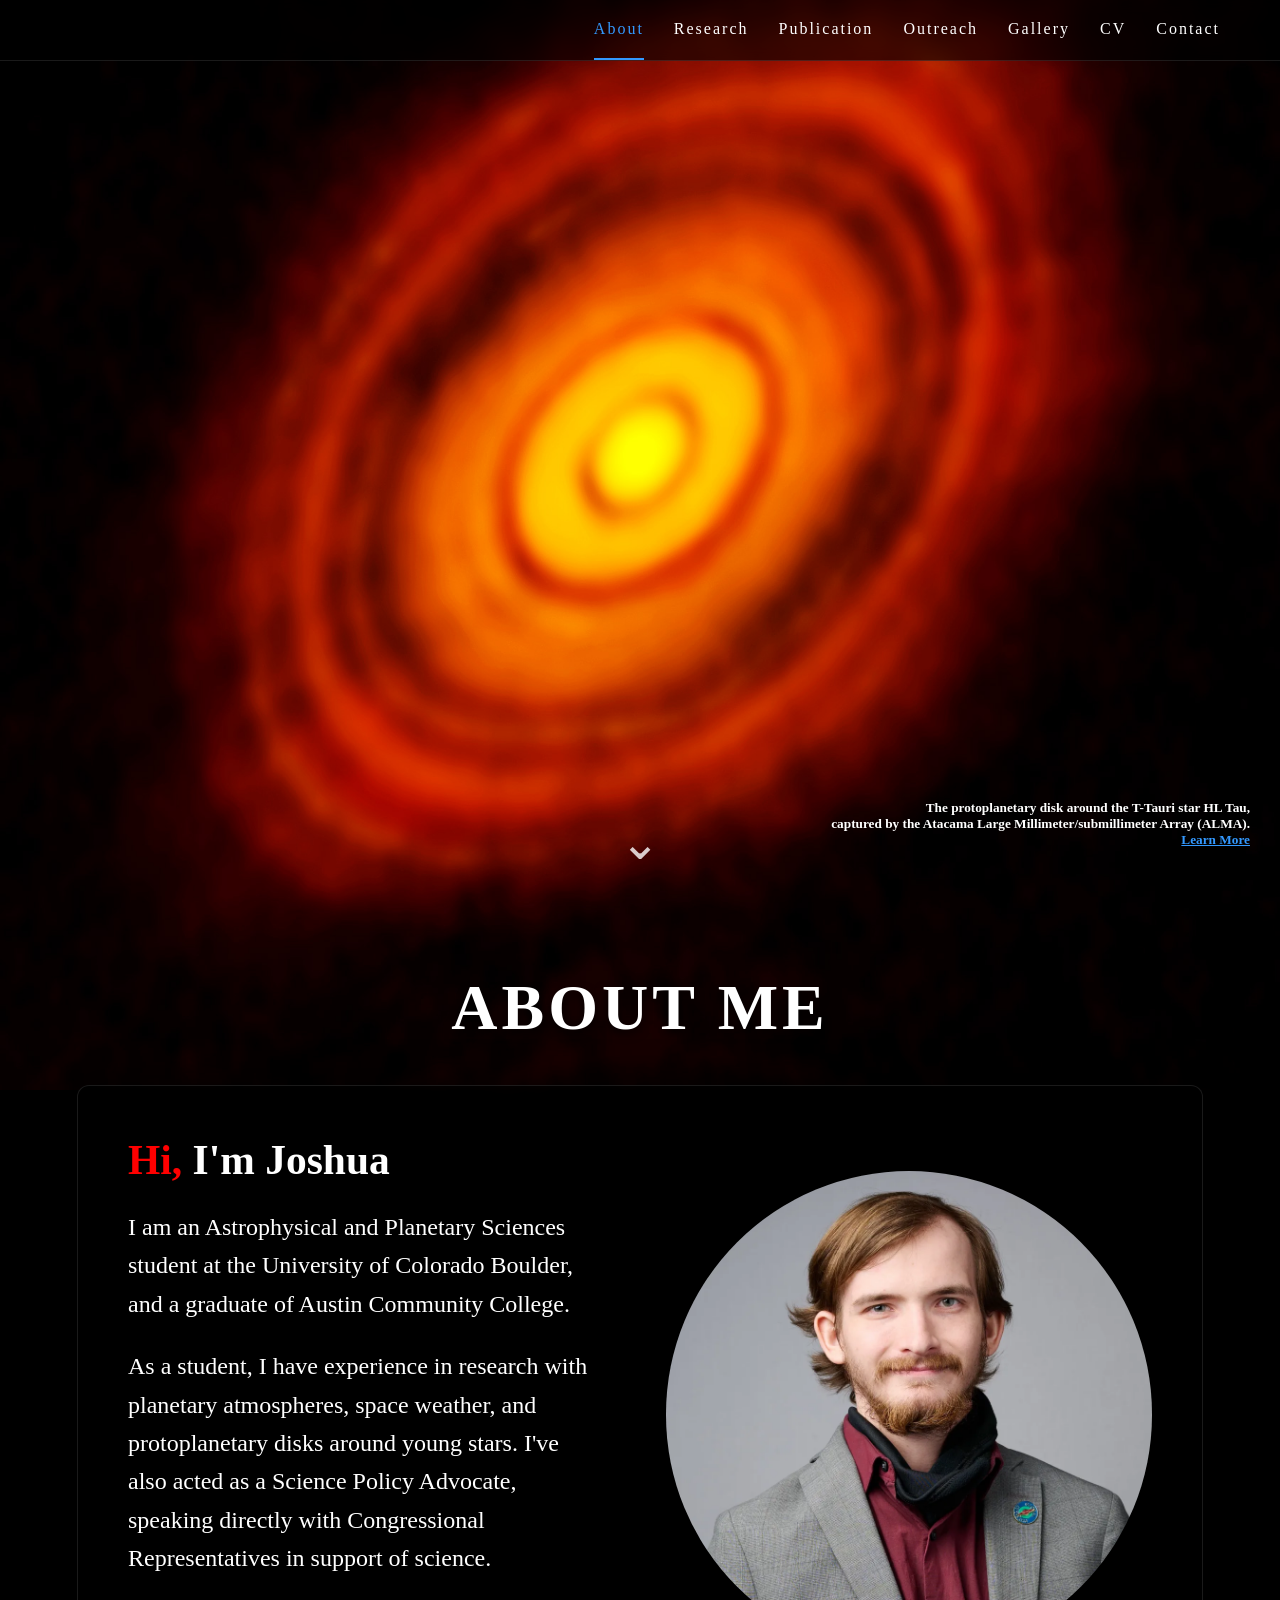
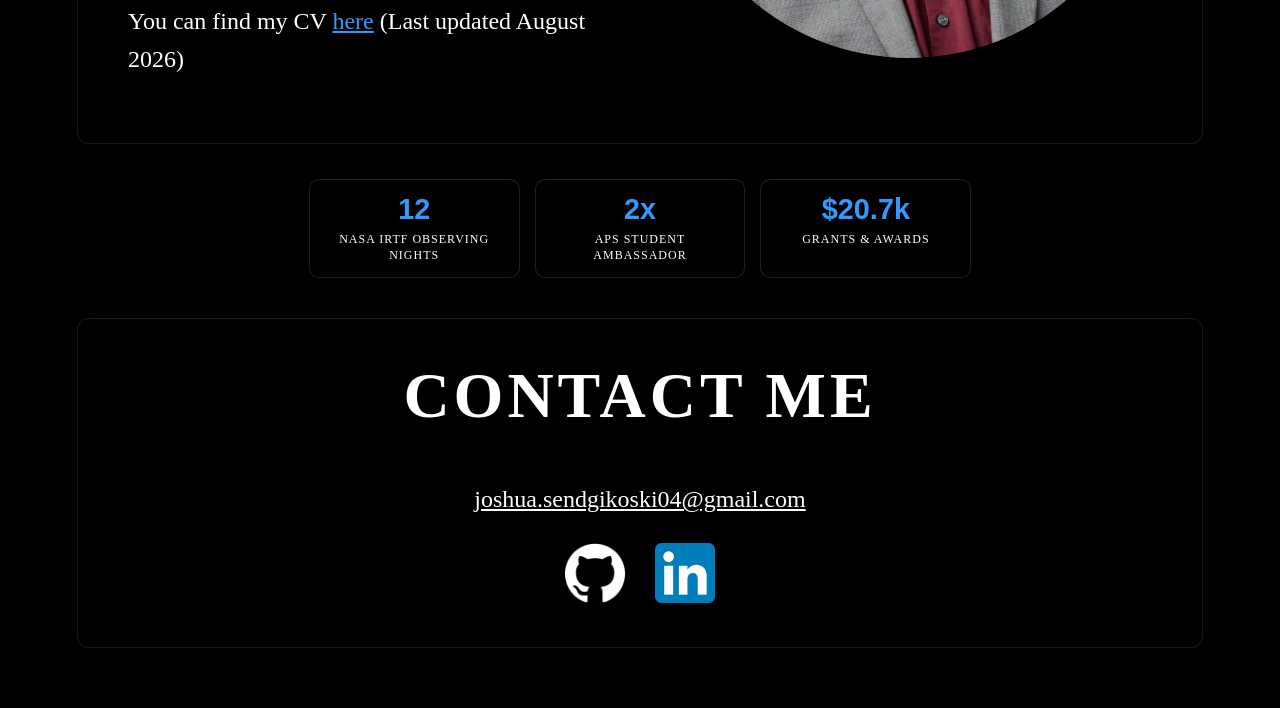
<file: index.html>
<!DOCTYPE html>
<!--
Index.html home page
Stylesheet: ../css/index_style.css
Author: Joshua Sendgikoski
-->

<html lang="en">

<head>
    <meta charset="UTF-8">
    <meta name="viewport" content="width=device-width, initial-scale=1.0">

    <title>Home - Joshua Sendgikoski</title>
    <link href="/main_style.css" rel="stylesheet">
    <link rel="icon" type="image/svg+xml" href="./logo.svg">
</head>

<!--%%%%%%%%%%%%%%%%%%%%%%%%%%%%%%%%%%%%%%%%%%%%%%-->

<body id="home">

    <!--%%%%%%%%%%%%%%%%%%%%%%%%%%%%%%%%%%%%%%%%%%%%%%-->
    <!-- Navigation Bar -->
    <nav class="navbar">
        <ul>
            <li><a href="/index.html" class="active">About</a></li>
            <li><a href="/research.html">Research</a></li>
            <li><a href="/publication.html">Publication</a></li>
            <li><a href="/outreach.html">Outreach</a></li>
            <li><a href="/gallery.html">Gallery</a></li>
            <li><a href="/CV.html">CV</a></li>
            <li><a href="/index.html#contact">Contact</a></li>
        </ul>
    </nav>

    <!--%%%%%%%%%%%%%%%%%%%%%%%%%%%%%%%%%%%%%%%%%%%%%%-->
    <!--
    Chevron "Scroll Hint"
    -->
    <div class="scroll-hint" aria-hidden="true">⌄</div>
    <script>
        const scrollHint = document.querySelector('.scroll-hint');

        window.addEventListener('scroll', () => {
            // Fades out after scrolling down 50px
            if (window.scrollY > 500) {
                scrollHint.classList.add('fade-out');
            } else {
                scrollHint.classList.remove('fade-out');
            }
        });
    </script>

    <!--%%%%%%%%%%%%%%%%%%%%%%%%%%%%%%%%%%%%%%%%%%%%%%-->
    <div id="HL-Tau-Caption">
        <h5>The protoplanetary disk around the T-Tauri star HL Tau,
            <br>captured by the Atacama Large Millimeter/submillimeter Array (ALMA).
            <br><a href="https://www.eso.org/public/images/eso1436a/" target="_blank"> Learn More</a></h5>
    </div>

    <!--%%%%%%%%%%%%%%%%%%%%%%%%%%%%%%%%%%%%%%%%%%%%%%-->
    <header class="hero-section">
        <h1>About Me</h1>
    </header>

    <!--%%%%%%%%%%%%%%%%%%%%%%%%%%%%%%%%%%%%%%%%%%%%%%-->
    <main class="content-section" id="about">
        <div class="text-content">
            <h2><span style="color: red;">Hi,</span> I'm Joshua</h2>
            <p>I am an Astrophysical and Planetary Sciences student at the University of Colorado Boulder, and a graduate of Austin Community College.</p>
            <p>As a student, I have experience in research with planetary atmospheres, space weather, and protoplanetary disks around young stars.
                I've also acted as a Science Policy Advocate, speaking directly with Congressional Representatives in support of science.
            </p>
                <p>
                You can find my CV 
                <a href="../Media/CV/Joshua_Sendgikoski_CV.pdf" target="_blank">here</a> (Last updated August 2026)
            </p>
        </div>

        <div class="picture-box">
            <img src="../Media/joshua_headshot.jpg" alt='A headshot of Joshua Sendgikoski'>
        </div>
    </main>

    <!-- KEY METRICS STAT GRID -->
    <section>
        <div class="hero-stats">
            <div class="stat-card">
                <span class="stat-number">12</span>
                <span class="stat-label">NASA IRTF Observing Nights</span>
            </div>
            <div class="stat-card">
                <span class="stat-number">2x</span>
                <span class="stat-label">APS Student Ambassador</span>
            </div>
            <div class="stat-card">
                <span class="stat-number">$20.7k</span>
                <span class="stat-label">Grants & Awards</span>
            </div>
        </div>
    </section>
    
    <!--%%%%%%%%%%%%%%%%%%%%%%%%%%%%%%%%%%%%%%%%%%%%%%-->
    <!--CONTACT INFORMATION-->
    <section class="contact-section" id="contact">
        <h2>Contact Me</h2>

        <p class="email">
            <a href="mailto:joshua.sendgikoski04@gmail.com">joshua.sendgikoski04@gmail.com</a>
        </p>

        <div class="social-links">
            <a href="https://github.com/JoshSend" target="_blank" rel="noopener">
                <img src="../Media/github_icon.jpg" alt="Joshua's Github profile">
            </a>
            <a href="https://www.linkedin.com/in/joshua-sendgikoski/" target="_blank" rel="noopener">
                <img src="../Media/linkedin_icon.jpg" alt="Joshua's LinkedIn page">
            </a>
        </div>
    </section>

</body>

</html>
</file>
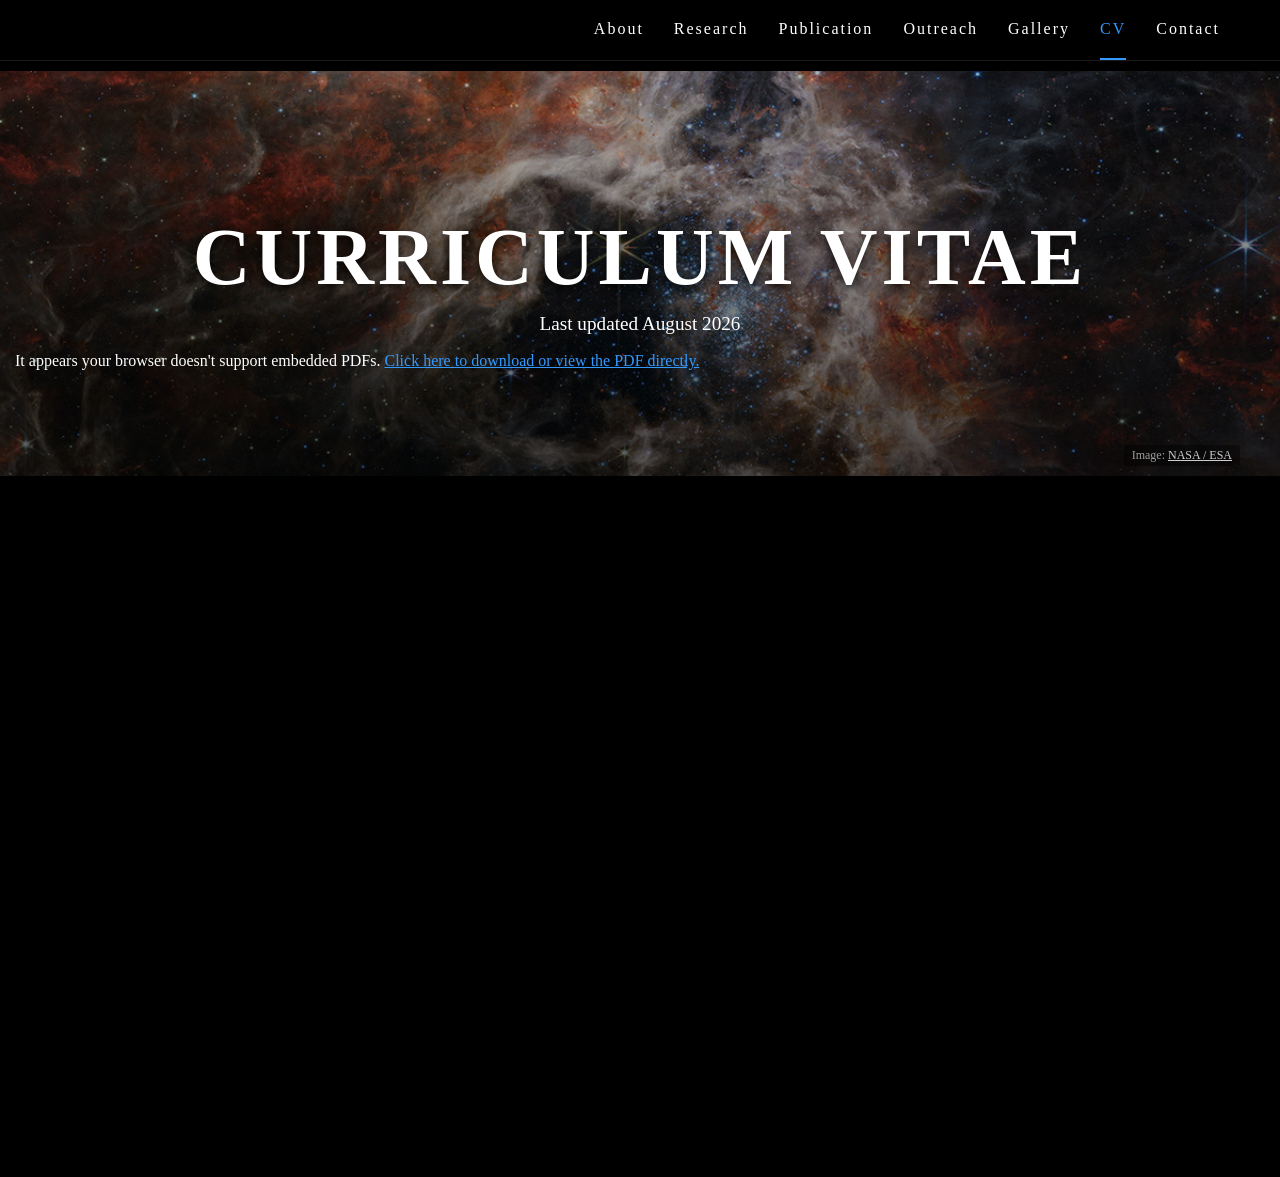
<file: CV.html>
<!DOCTYPE html>
<!--
Curriculum Vitae
Stylesheet: /main_style.css
Author: Joshua Sendgikoski
-->
<html lang="en">

<head>
    <meta charset="UTF-8">
    <meta name="viewport" content="width=device-width, initial-scale=1.0">
    <title>CV - Joshua Sendgikoski</title>

    <link href="main_style.css" rel="stylesheet">
    <link rel="icon" type="image/svg+xml" href="./logo.svg">
</head>

<body>
    <nav class="navbar">
        <ul>
            <li><a href="/index.html">About</a></li>
            <li><a href="/research.html">Research</a></li>
            <li><a href="/publication.html">Publication</a></li>
            <li><a href="/outreach.html">Outreach</a></li>
            <li><a href="/gallery.html">Gallery</a></li>
            <li><a href="/CV.html" class="active">CV</a></li>
            <li><a href="/index.html#contact">Contact</a></li>
        </ul>
    </nav>

    <header class="page-banner">
        <h1>Curriculum Vitae</h1>
        <img src="/Media/nebula.png" alt="The tarantula nebula as captured by the James Webb Space Telescope (JWST)">
        <p class="subtitle">Last updated August 2026</p>
    
    <div class="image-credit">
        Image: <a href="https://science.nasa.gov/missions/webb/a-cosmic-tarantula-caught-by-nasas-webb/" target="_blank" rel="noopener">NASA / ESA</a>
    </div>
    </header>

    <main class="pdf-content">
    <object
        data="Media/CV/Joshua_Sendgikoski_CV.pdf#toolbar=1&navpanes=0&scrollbar=1"
        type="application/pdf"
        class="pdf-viewer">
        <p>It appears your browser doesn't support embedded PDFs. 
           <a href="Media/CV/Joshua_Sendgikoski_CV.pdf">Click here to download or view the PDF directly.</a>
        </p>
    </object>
    </main>

</body>

</html>
</file>
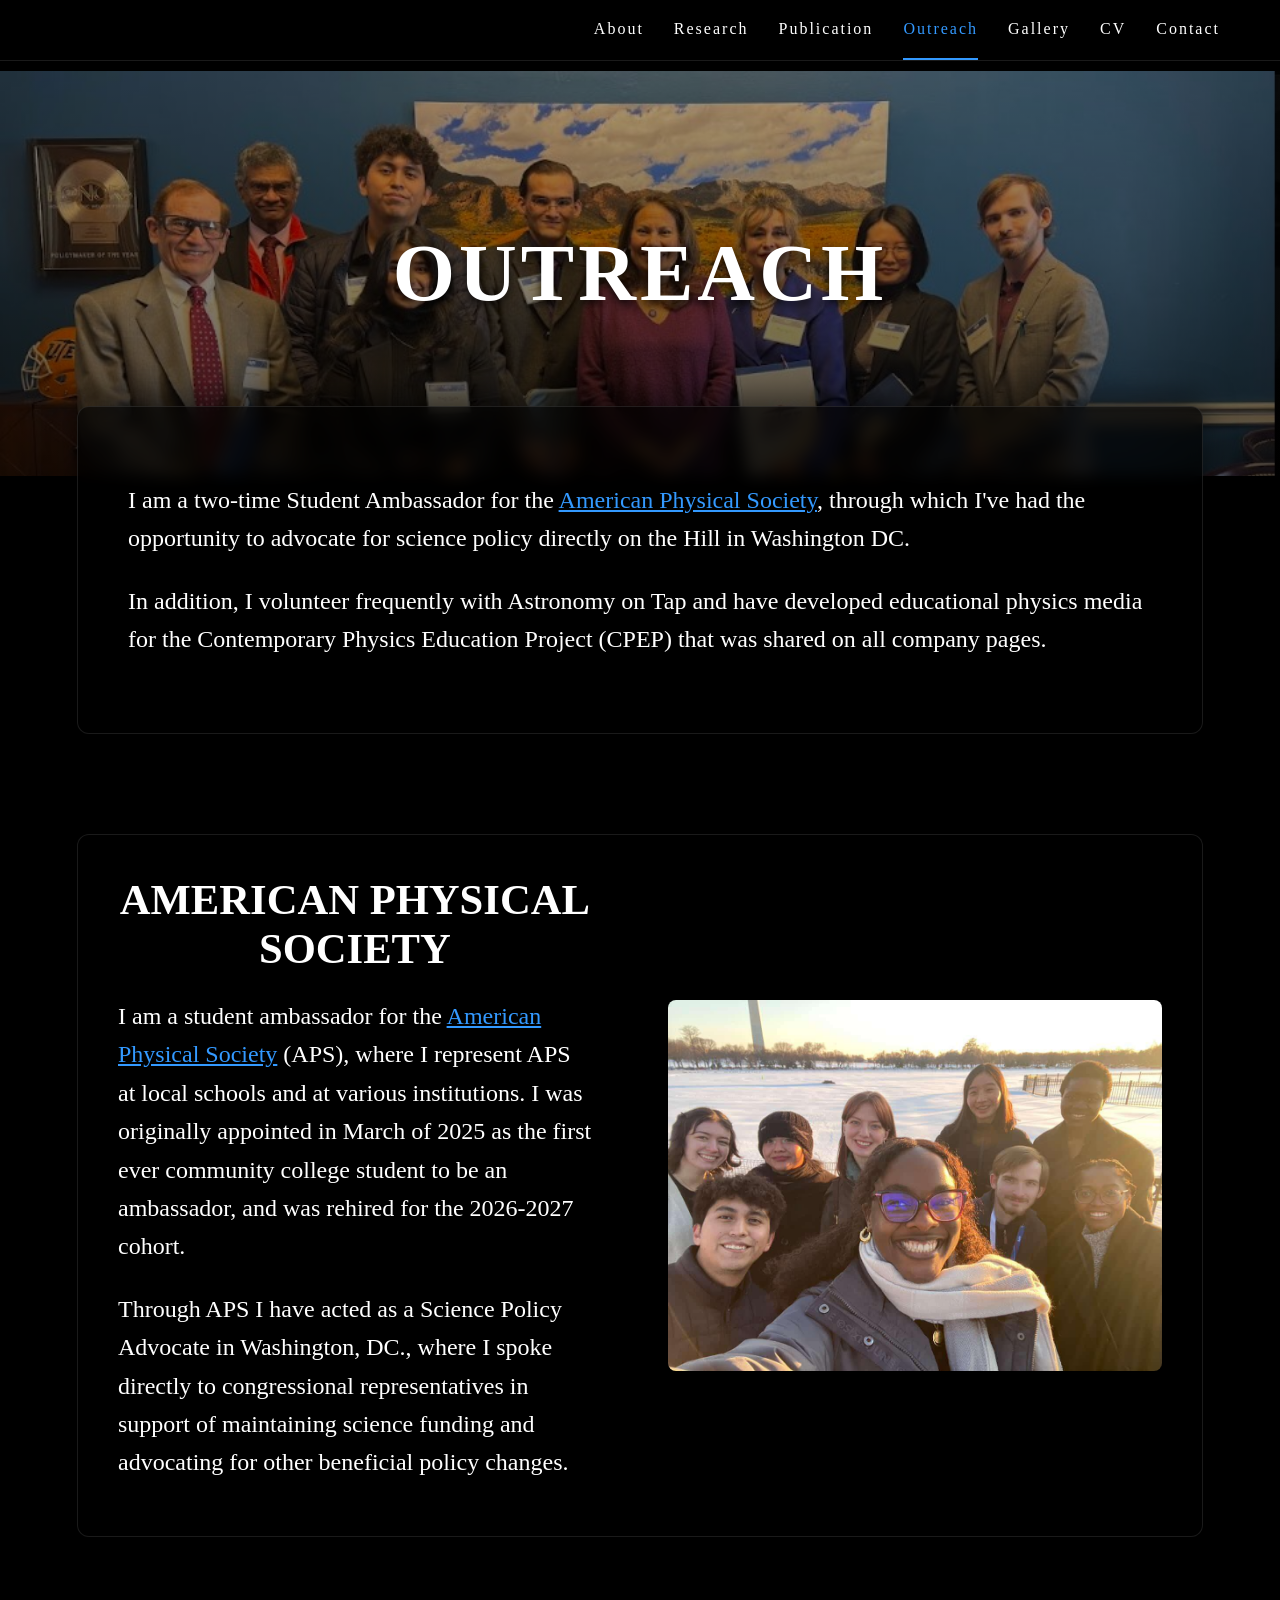
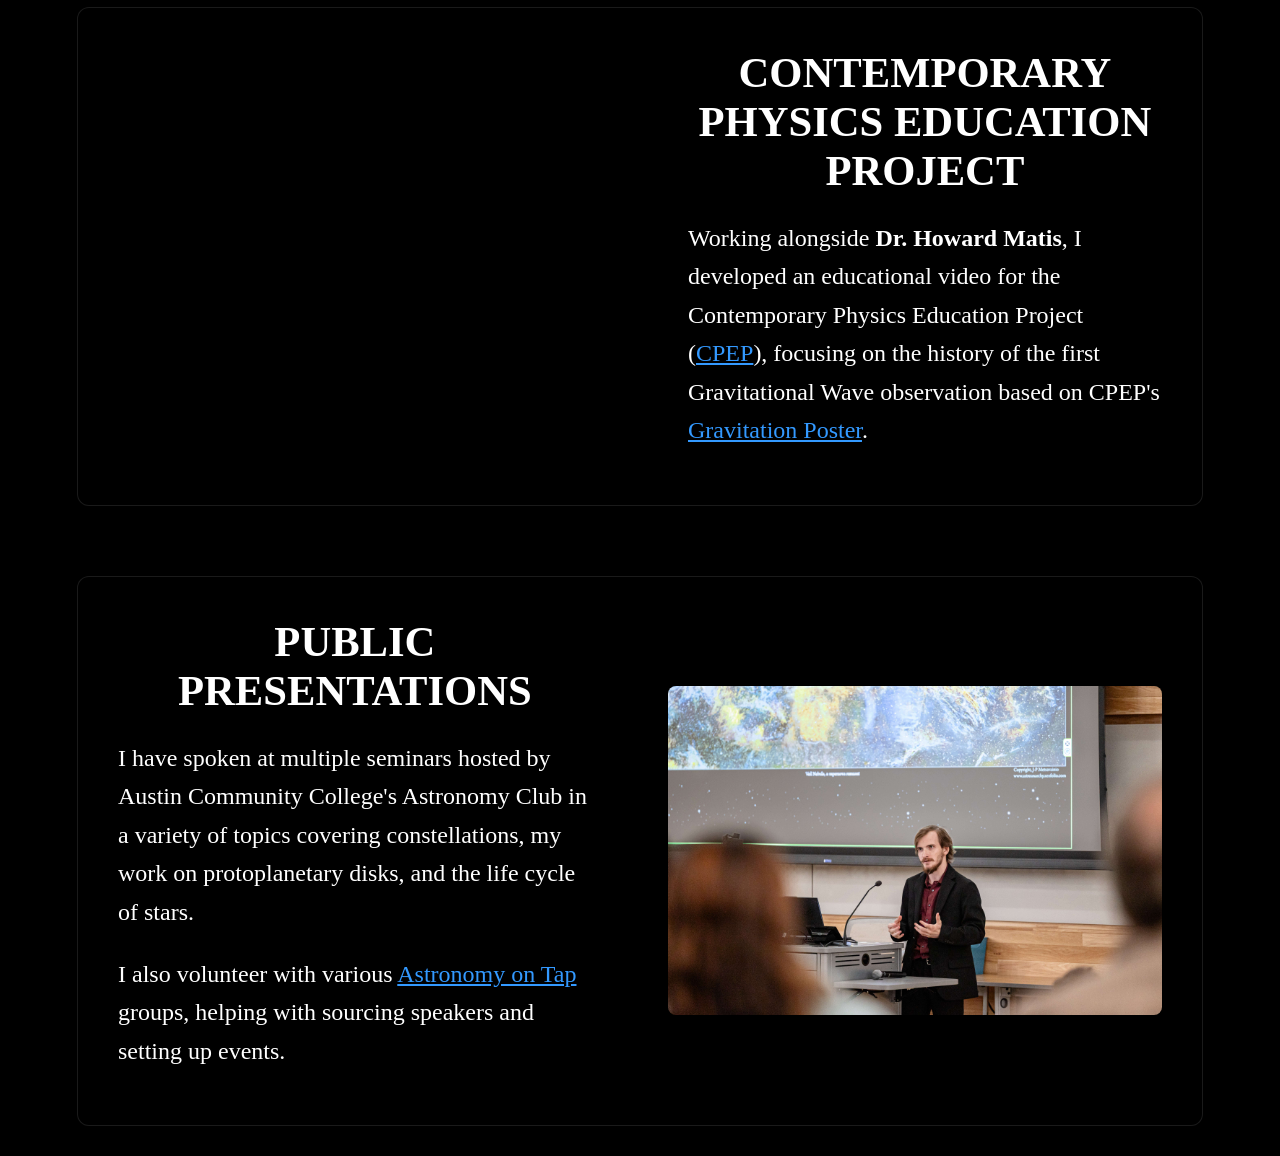
<file: outreach.html>
<!DOCTYPE html>
<!--
Advocacy and Outreach
Stylesheet: /main_style.css
Author: Joshua Sendgikoski
-->
<html lang="en">

<head>
    <meta charset="UTF-8">
    <meta name="viewport" content="width=device-width, initial-scale=1.0">
    <title>Outreach - Joshua Sendgikoski</title>
    
    <link href="main_style.css" rel="stylesheet">
    <link rel="icon" type="image/svg+xml" href="./logo.svg">
</head>

<body>
    <nav class="navbar">
        <ul>
            <li><a href="/index.html">About</a></li>
            <li><a href="/research.html">Research</a></li>
            <li><a href="/publication.html">Publication</a></li>
            <li><a href="/outreach.html" class="active">Outreach</a></li>
            <li><a href="/gallery.html">Gallery</a></li>
            <li><a href="/CV.html">CV</a></li>
            <li><a href="/index.html#contact">Contact</a></li>
        </ul>
    </nav>

    <header class="page-banner">
        <img src="/Media/advocacy1.jpg" alt="Joshua and colleagues speaking with congresswoman Veronica Escobar in Washington, DC.">
        <h1>Outreach</h1>
    </header>

    <main class="page-content">
        <div class="text-content">
            <p>I am a two-time Student Ambassador for the
                <a href="https://www.aps.org" target="_blank" rel="noopener">American Physical Society</a>,
                through which I've had the opportunity to advocate for science policy directly on the Hill
                in Washington DC.
            </p>
            <p>In addition, I volunteer frequently with Astronomy on Tap and have developed
                educational physics media for the Contemporary Physics Education Project (CPEP) that was shared on all company pages.</p>
        </div>
    </main>

    <!--American Physical Society-->
    <section class="advocacy-section" id="advocacy">

        <div class="text-content">
            <h2>American Physical Society</h2>
            <p>I am a student ambassador for the 
                <a href="https://www.aps.org" target="_blank" rel="noopener">American Physical Society</a> (APS),
                where I represent APS at local schools and at various institutions.
                I was originally appointed in March of 2025 as the first ever
                community college student to be an ambassador, 
                and was rehired for the 2026-2027 cohort.
            </p>
            <p>
                Through APS I have acted as a Science Policy Advocate in Washington, DC., where I spoke directly
                to congressional representatives in support of maintaining science funding
                and advocating for other beneficial policy changes.
            </p>
        </div>

        <div class="advocacy-picture">
            <img src="../Media/sendgikoski_ambassador_cohort.jpg" 
            alt="Joshua Sendgikoski and some of the cohort of Student Ambassadors for the American Physical Society.">
        </div>
             
    </section>

    <!--Contemporary Physics Education Project-->
    <section class="advocacy-section" id="advocacy">

        <div class="advocacy-video">
            <iframe width="600" height="400"
            src="https://www.youtube.com/embed/ICEbWQSkSGI"
            title="CPEP Gravitation Chart"
            frameborder="0"
            allow="accelerometer; clipboard-write;
            encrypted-media; gyroscope; picture-in-picture;
            web-share"
            allowfullscreen>
            </iframe>
        </div>

        <div class="text-content">
            <h2>Contemporary Physics Education Project</h2>
            <p>Working alongside <b>Dr. Howard Matis</b>, I developed an
                educational video for the Contemporary Physics Education Project
                (<a href="https://www.cpepphysics.org" target="_blank" rel="noopener">CPEP</a>),
                focusing on the history of the first Gravitational Wave
                observation based on CPEP's
                <a href="https://www.cpepphysics.org/gravitation/" target="_blank" rel="noopener">Gravitation Poster</a>.
            </p>
        </div>
             
    </section>

    <!-- Public Presentations -->
     <section class="advocacy-section" id="advocacy">

        <div class="text-content">
            <h2>Public Presentations</h2>
            <p>
                I have spoken at multiple seminars hosted by Austin Community College's Astronomy Club in a variety of topics covering constellations, 
                my work on protoplanetary disks, and the life cycle of stars.
            </p>
            <p>
                I also volunteer with various
                <a href="https://astronomyontap.org" target="_blank" rel="noopener">Astronomy on Tap</a>
                groups, helping with sourcing speakers and setting up events.
            </p>
        </div>

        <div class="advocacy-picture">
            <img src="../Media/joshua_disk_presentation.jpg" 
            alt="Joshua Sendgikoski and some of the cohort of Student Ambassadors for the American Physical Society.">
        </div>

     </section>

</body>
</html>
</file>
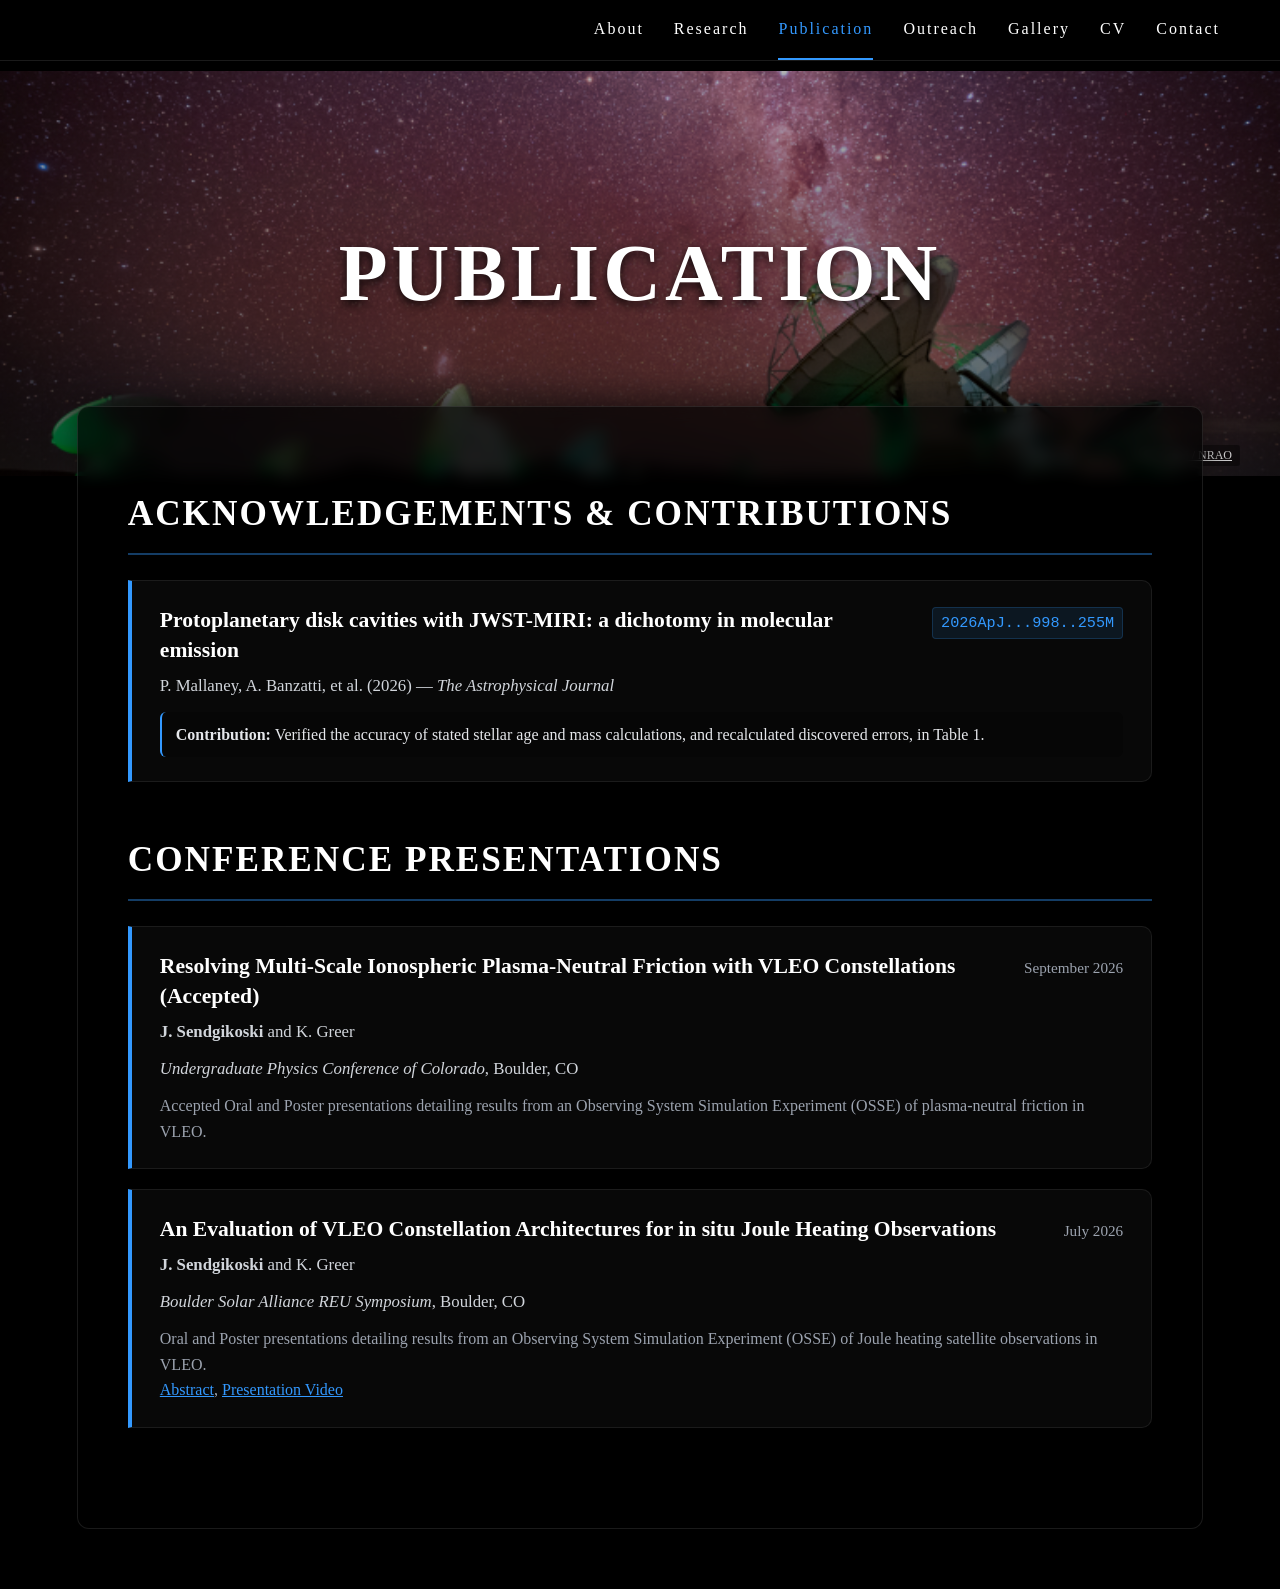
<file: publication.html>
<!DOCTYPE html>
<!--
Publication & Acknowledgement & Presentation
Stylesheet: /main_style.css
Author: Joshua Sendgikoski
-->
<html lang="en">

<head>
    <meta charset="UTF-8">
    <meta name="viewport" content="width=device-width, initial-scale=1.0">
    <title>Publication - Joshua Sendgikoski</title>
    
    <link href="main_style.css" rel="stylesheet">
    <link rel="icon" type="image/svg+xml" href="./logo.svg">
</head>

<body>
    <nav class="navbar">
        <ul>
            <li><a href="/index.html">About</a></li>
            <li><a href="/research.html">Research</a></li>
            <li><a href="/publication.html" class="active">Publication</a></li>
            <li><a href="/outreach.html">Outreach</a></li>
            <li><a href="/gallery.html">Gallery</a></li>
            <li><a href="/CV.html">CV</a></li>
            <li><a href="/index.html#contact">Contact</a></li>
        </ul>
    </nav>

    <header class="page-banner">
        <img src="/Media/telescopes.jpg" alt="The Atacama Large Millimeter/submillimeter Array (ALMA) at night">
        <h1>Publication</h1>
        <div class="image-credit">
        Image: 
        <a href="https://public.nrao.edu/news/magnetic-superhighways-discovered-in-a-starburst-galaxys-winds/" target="_blank" rel="noopener">
            NSF / NRAO</a>
    </div>
    </header>

    <!--%%%%%%%%%%%%%%%%%%%%%%%%%%%%%%%%%%%%%%%%%%%%%%-->
    <main class="page-content">

    <!-- ACKNOWLEDGEMENTS & CONTRIBUTIONS -->
    <section class="pub-group">
        <h2>Acknowledgements & Contributions</h2>

        <div class="pub-card">
            <div class="pub-header">
                <h3 class="pub-title">
                    Protoplanetary disk cavities with JWST-MIRI: a dichotomy in molecular emission
                </h3>
                <a href="https://ui.adsabs.harvard.edu/abs/2026ApJ...998..255M" target="_blank" class="bibcode-link">
                    2026ApJ...998..255M
                </a>
            </div>
            
            <p class="pub-authors">P. Mallaney, A. Banzatti, et al. (2026) — <em>The Astrophysical Journal</em></p>
            
            <div class="pub-contribution">
                <strong>Contribution:</strong> Verified the accuracy of stated stellar age and mass calculations, and recalculated discovered errors, in Table 1.
            </div>
        </div>
    </section>

    <!--%%%%%%%%%%%%%%%%%%%%%%%%%%%%%%%%%%%%%%%%%%%%%%-->
    <!-- CONFERENCE PRESENTATIONS -->
    <section class="pub-group">
        <h2>Conference Presentations</h2>

        <div class="pub-card highlight-card">
            <div class="pub-header">
                <h3 class="pub-title">
                    Resolving Multi-Scale Ionospheric Plasma-Neutral Friction with VLEO Constellations (Accepted)
                </h3>
                <span class="pub-date">September 2026</span>
            </div>
            
            <p class="pub-authors"><strong>J. Sendgikoski</strong> and K. Greer</p>
            <p class="pub-venue"><em>Undergraduate Physics Conference of Colorado</em>, Boulder, CO</p>
            
            <div class="pub-details">
                Accepted Oral and Poster presentations detailing results from an Observing System Simulation Experiment (OSSE)
                of plasma-neutral friction in VLEO.
            </div>
        </div>

        <div class="pub-card highlight-card">
            <div class="pub-header">
                <h3 class="pub-title">
                    An Evaluation of VLEO Constellation Architectures for in situ Joule Heating Observations
                </h3>
                <span class="pub-date">July 2026</span>
            </div>
            
            <p class="pub-authors"><strong>J. Sendgikoski</strong> and K. Greer</p>
            <p class="pub-venue"><em>Boulder Solar Alliance REU Symposium</em>, Boulder, CO</p>
            
            <div class="pub-details">
                Oral and Poster presentations detailing results from an Observing System Simulation Experiment (OSSE)
                of Joule heating satellite observations in VLEO.<br>
                <a href="https://lasp.colorado.edu/reu/resources/summer-2026/#:~:text=An%20OSSE%20Approach%20to%20In%2DSitu%20Joule%20Heating%20Observations%20in%20VLEO"
                target="_blank" rel="noopener">Abstract</a>,
                <a href="https://youtu.be/rBZiS_JE-j0?si=az_g5y12niWQQCTt&t=5670" target="_blank" rel="noopener">Presentation Video</a>
            </div>
        </div>

    </section>

</main>
</body>
</html>
</file>
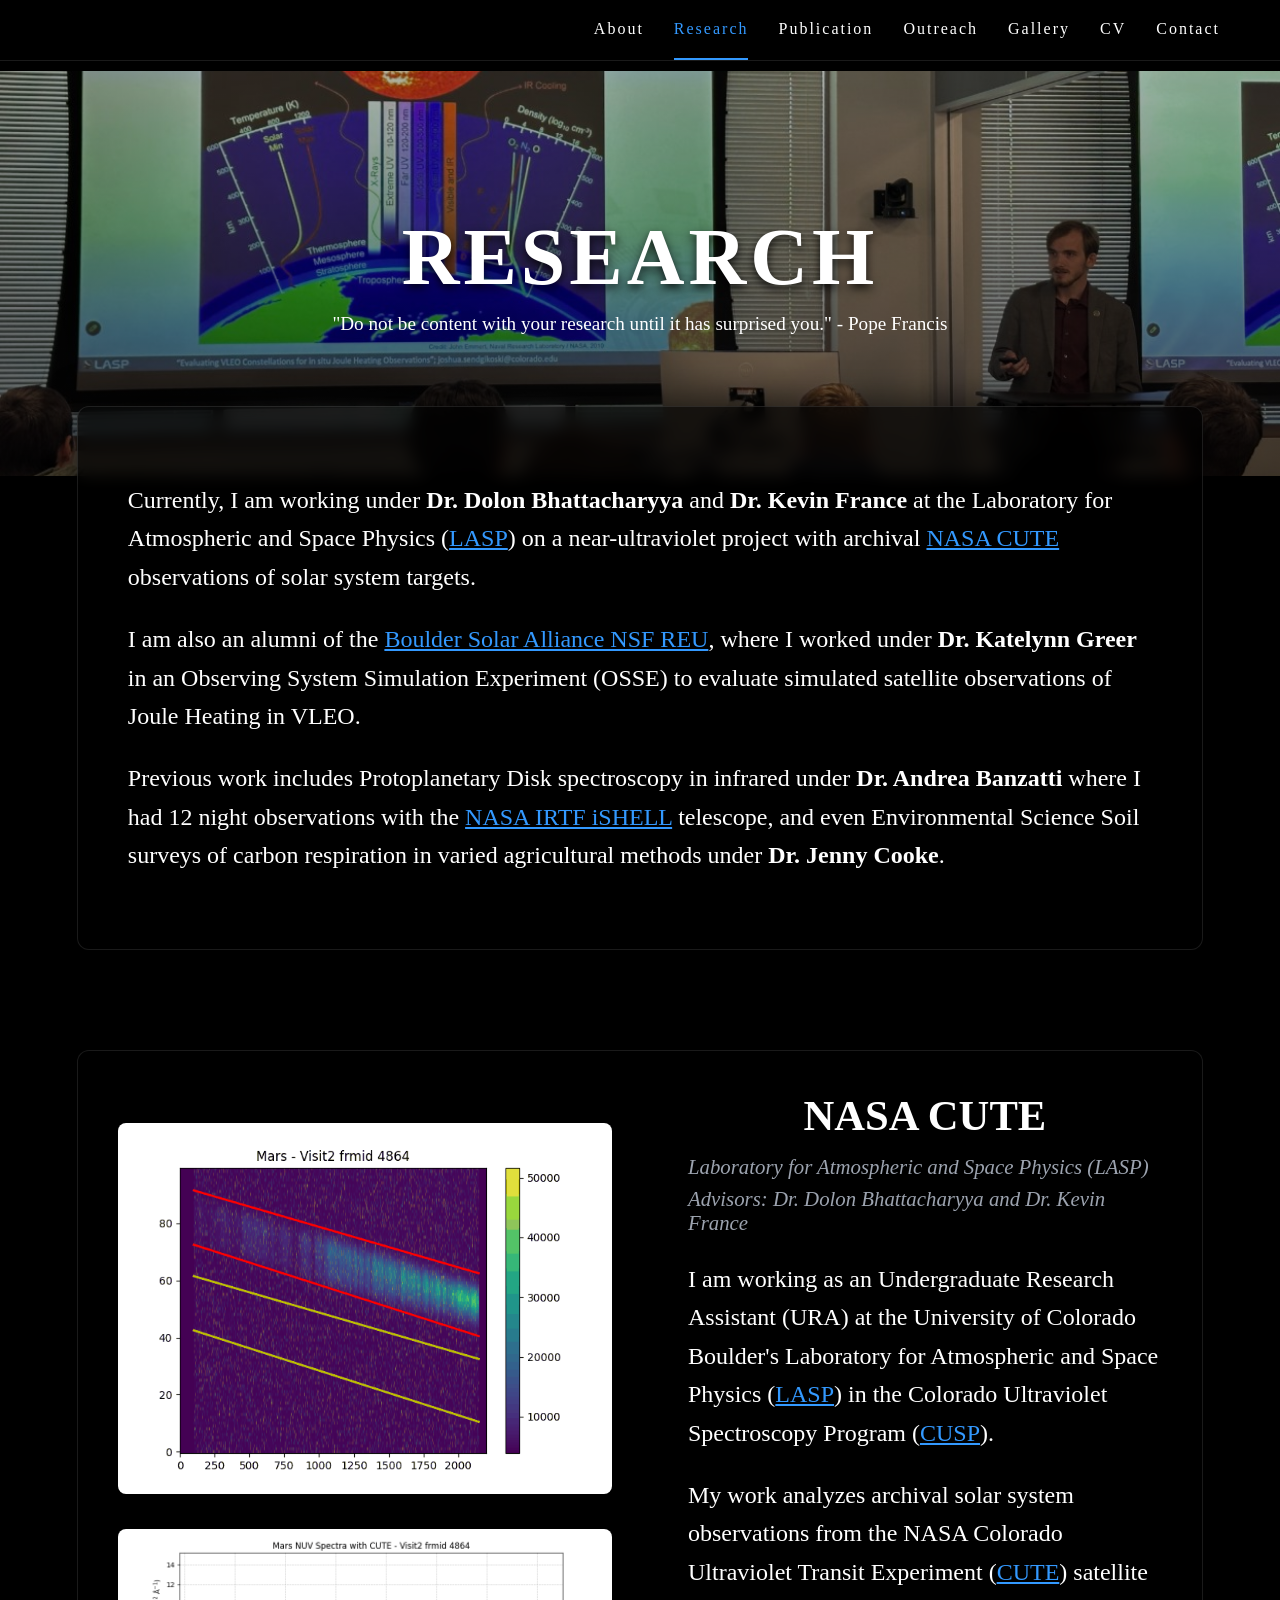
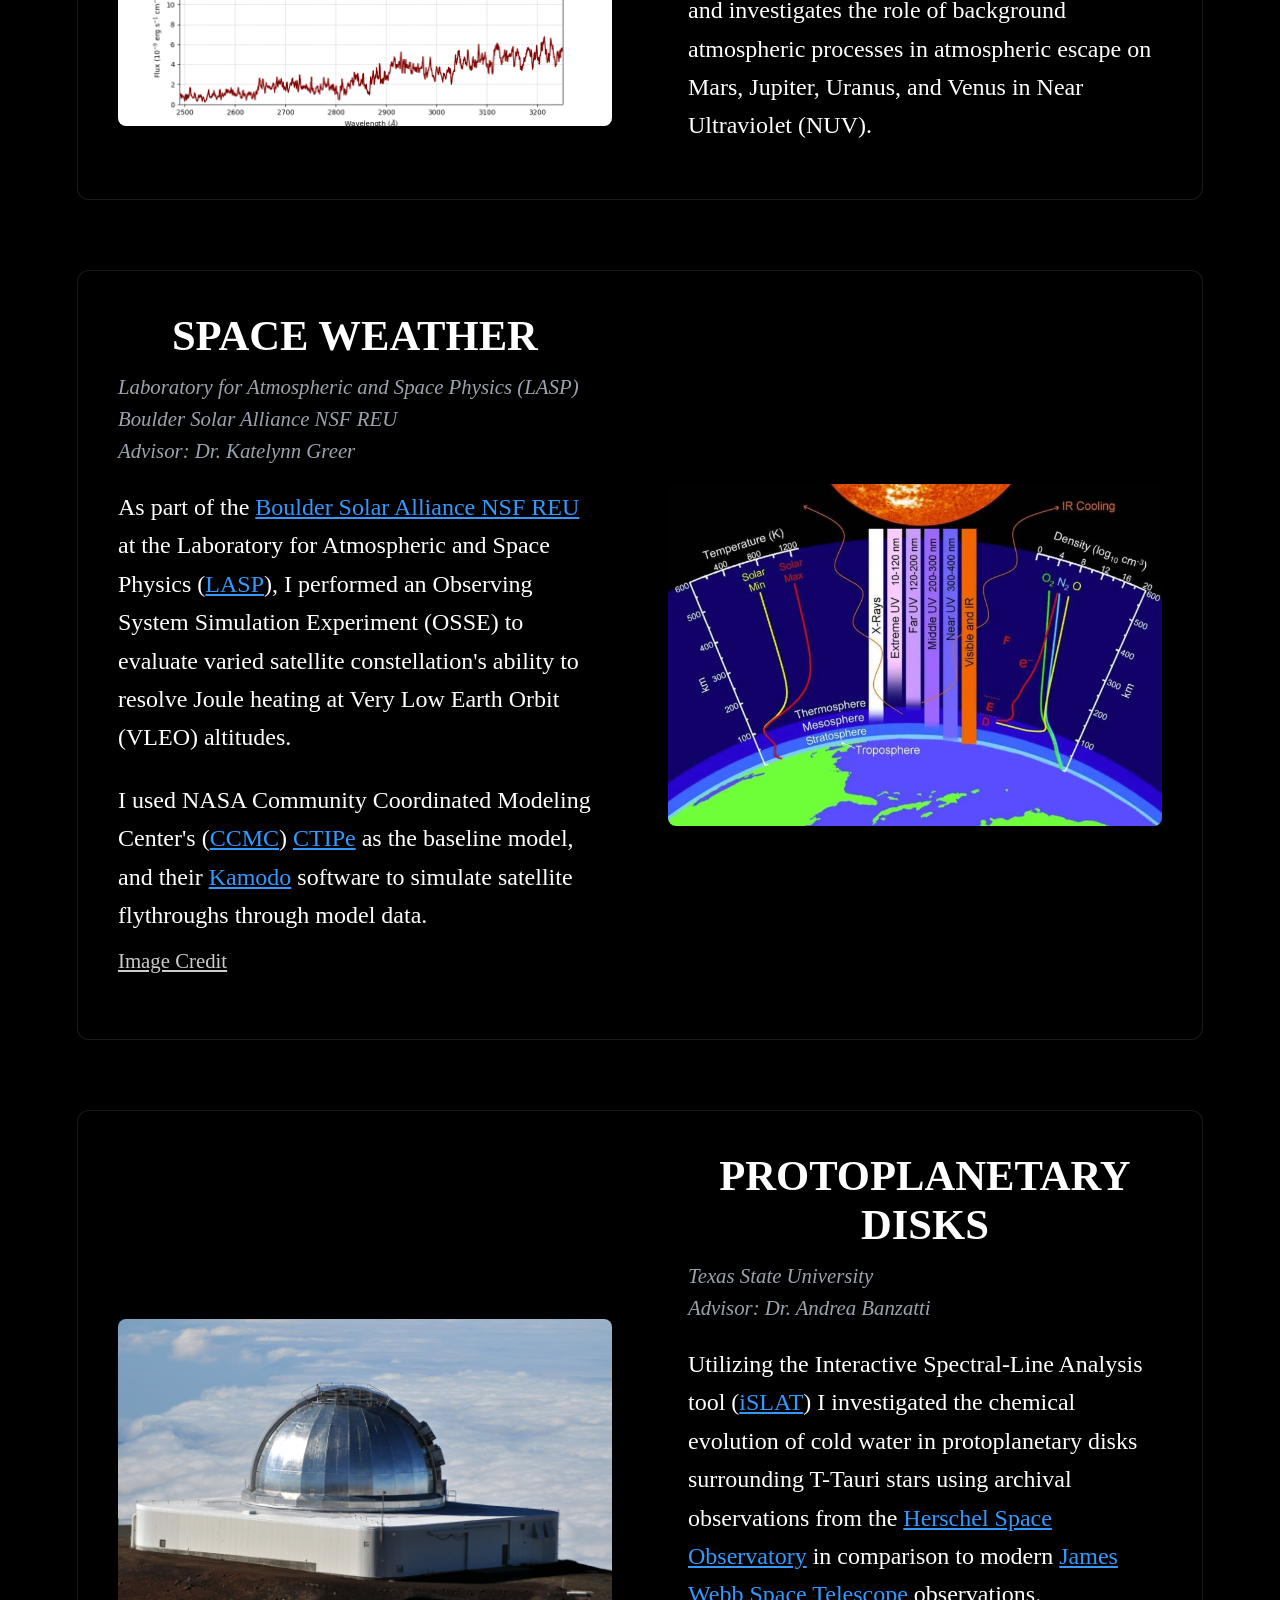
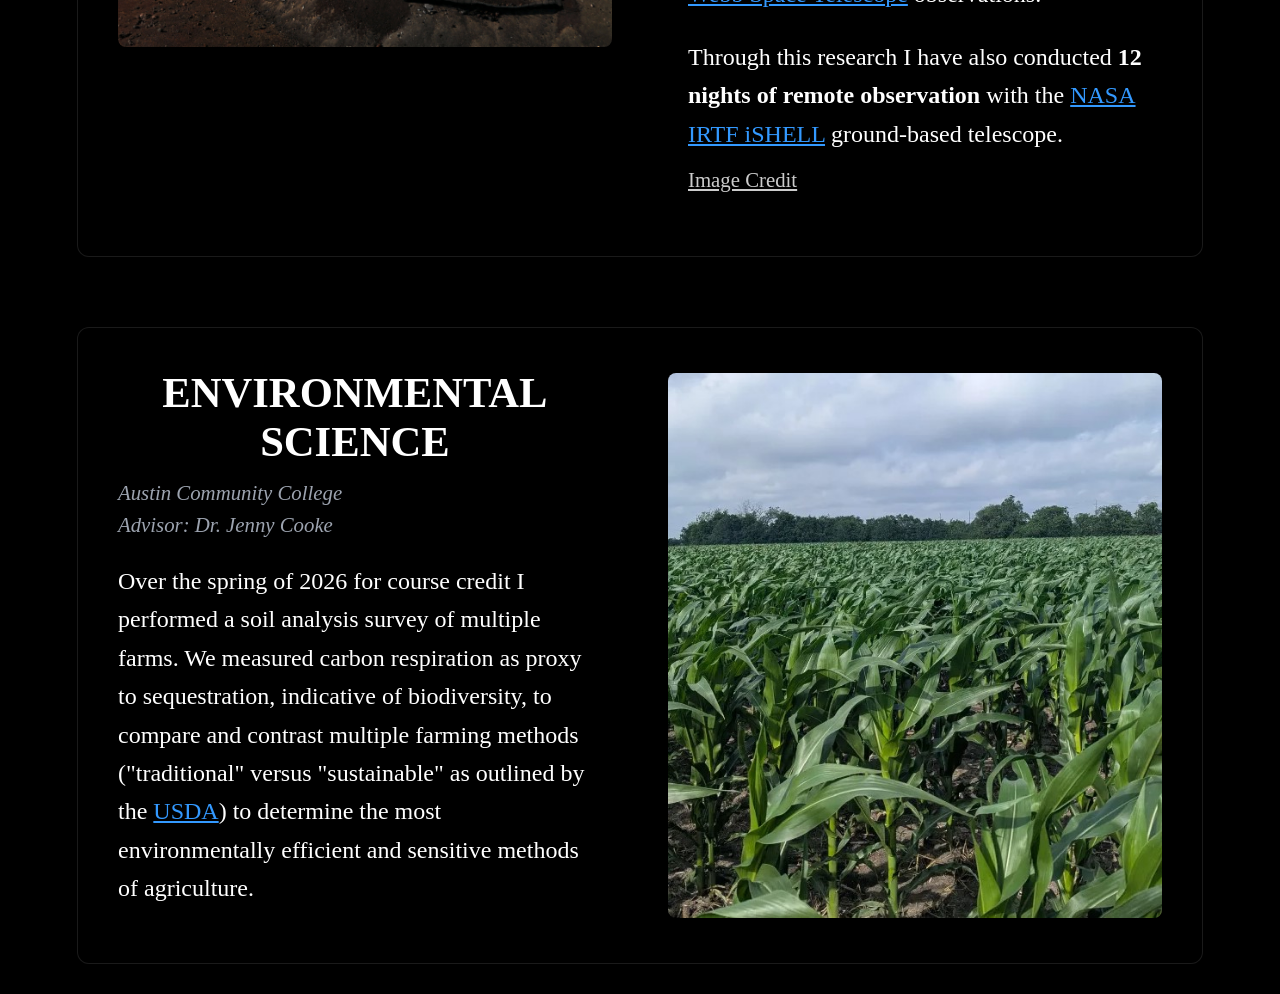
<file: research.html>
<!DOCTYPE html>
<!--
Research
Stylesheet: /main_style.css
Author: Joshua Sendgikoski
-->
<html lang="en">

<head>
    <meta charset="UTF-8">
    <meta name="viewport" content="width=device-width, initial-scale=1.0">
    <title>Research - Joshua Sendgikoski</title>
    
    <link href="main_style.css" rel="stylesheet">
    <link rel="icon" type="image/svg+xml" href="./logo.svg">
</head>

<body>
    <nav class="navbar">
        <ul>
            <li><a href="/index.html">About</a></li>
            <li><a href="/research.html" class="active">Research</a></li>
            <li><a href="/publication.html">Publication</a></li>
            <li><a href="/outreach.html">Outreach</a></li>
            <li><a href="/gallery.html">Gallery</a></li>
            <li><a href="/CV.html">CV</a></li>
            <li><a href="/index.html#contact">Contact</a></li>
        </ul>
    </nav>

    <header class="page-banner">
        <img src="/Media/joshua_presenting.jpg" alt="Joshua presenting his research on ionosphere-thermosphere processes and simulated satellite observations">
        <h1>Research</h1>
        <p class="subtitle">"Do not be content with your research until it has surprised you." - Pope Francis</p>
    </header>

    <main class="page-content">
        <p>Currently, I am working under <b>Dr. Dolon Bhattacharyya</b> and <b>Dr. Kevin France</b>
                at the Laboratory for Atmospheric and Space Physics 
                (<a href="https://lasp.colorado.edu" target="_blank" rel="noopener">LASP</a>)
                on a near-ultraviolet project with archival 
                <a 
                href="https://science.nasa.gov/science-research/science-enabling-technology/the-cute-mission-innovative-design-enablesobservations-of-extreme-exoplanets-from-a-smallpackage/" 
                target="_blank" rel="noopener">
                    NASA CUTE</a> observations of solar system targets.</p>
            <p>I am also an alumni of the
                <a href="https://lasp.colorado.edu/reu/" target="_blank" rel="noopener">Boulder Solar Alliance NSF REU</a>,
                where I worked under <b>Dr. Katelynn Greer</b> in an Observing System Simulation Experiment (OSSE)
            to evaluate simulated satellite observations of Joule Heating in VLEO.</p>
            <p>Previous work includes Protoplanetary Disk spectroscopy in infrared under <b>Dr. Andrea Banzatti</b> where I had 12
            night observations with the 
            <a href="https://irtfweb.ifa.hawaii.edu/~ishell/" target="_blank" rel="noopener">NASA IRTF iSHELL</a> telescope, 
            and even Environmental Science Soil surveys of carbon respiration in varied agricultural methods under <b>Dr. Jenny Cooke</b>.</p>
    </main>

    <!--NASA CUTE-->
    <section class="research-section" id="research">

        <div class="research-picture">
            <img src="../Media/Visit2_trace.gif" alt="A movie of exposure frames from CUTE's second round of Mars observations.">
            <img src="../Media/Visit2_spectrum.gif" alt="A movie of flattened spectra frames from CUTE's second round of Mars observations.">
        </div>
        
        <div class="text-content">
            <h2>NASA CUTE</h2>
            <ul class="text-caption">
                <li>Laboratory for Atmospheric and Space Physics (LASP)</li>
                <li>Advisors: Dr. Dolon Bhattacharyya and Dr. Kevin France</li>
            </ul>
            <p>
                I am working as an Undergraduate Research Assistant (URA) at the University of Colorado Boulder's
                Laboratory for Atmospheric and Space Physics
                (<a href="https://lasp.colorado.edu" target="_blank" rel="noopener">LASP</a>) in the 
                Colorado Ultraviolet Spectroscopy Program 
                (<a href="https://lasp.colorado.edu/cusp/" target="_blank" rel="noopener">CUSP</a>).
            </p>
            <p>
                My work analyzes archival solar system observations from the NASA Colorado Ultraviolet Transit Experiment
                (<a href="https://lasp.colorado.edu/cute/" target="_blank" rel="noopener">CUTE</a>)
                satellite and investigates the role of background atmospheric processes in atmospheric escape on Mars, Jupiter, Uranus, and Venus
                in Near Ultraviolet (NUV).
            </p>
            <!-- <p>
                I am working as an Undergraduate Research Assistant (URA) at the Laboratory for Atmospheric and Space Physics
                (<a href="https://lasp.colorado.edu" target="_blank" rel="noopener">LASP</a>)
                investigating the role of background atmospheric processes in atmospheric escape on
                Mars, Jupiter, Uranus, and Venus, using archival 
                <a 
                href="https://science.nasa.gov/science-research/science-enabling-technology/the-cute-mission-innovative-design-enablesobservations-of-extreme-exoplanets-from-a-smallpackage/" 
                target="_blank" rel="noopener">NASA CUTE</a> (Colorado Ultraviolet Transit Experiment)
                observations from its extended mission timeline.
            </p> -->
        
        </div>
        </div>
             
    </section>

    <!--IT OSSE-->
    <section class="research-section" id="research">

        <div class="text-content">
            <h2>Space Weather</h2>
            <ul class="text-caption">
                <li>Laboratory for Atmospheric and Space Physics (LASP)</li>
                <li>Boulder Solar Alliance NSF REU</li>
                <li>Advisor: Dr. Katelynn Greer</li>
            </ul>
            <p>As part of the
                <a href="https://lasp.colorado.edu/reu/" target="_blank" rel="noopener">Boulder Solar Alliance NSF REU</a> at
                the Laboratory for Atmospheric and Space Physics
                (<a href="https://lasp.colorado.edu" target="_blank" rel="noopener">LASP</a>), 
                I performed an Observing System Simulation Experiment (OSSE) to 
                evaluate varied satellite constellation's ability to resolve Joule heating 
                at Very Low Earth Orbit (VLEO) altitudes.
            </p>

            <p>
                I used NASA Community Coordinated Modeling Center's 
                (<a href="https://ccmc.gsfc.nasa.gov" target="_blank" rel="noopener">CCMC</a>)
                <a href="https://ccmc.gsfc.nasa.gov/models/CTIPe~4.1/" target="_blank">CTIPe</a> as the baseline model, and their 
                <a href="https://ccmc.gsfc.nasa.gov/tools/kamodo/" target="_blank" rel="noopener">Kamodo</a>
                software to simulate satellite flythroughs through model data.
            </p>

            <ul class="text-caption">
                <li><a href="https://www.nasa.gov/image-article/properties-of-earths-upper-atmosphere/" target="_blank" rel="noopener"
                    alt="Graphic of the interconnected ionosphere-thermosphere (I-T)">
                    Image Credit</a></li>
            </ul>
            
        </div>

        <div class="research-picture">
            <img src="../Media/ionosphere_thermosphere.jpg" alt="Joshua Sendgikoski presenting at the BSA REU Symposium">
        </div>
             
    </section>

    <!--PROTOPLANETARY DISKS-->
    <section class="research-section" id="research">

        
        <div class="research-picture">
            <!-- <img src="../Media/joshua_presenting.jpg" alt="Joshua Sendgikoski presenting at the BSA REU Symposium"> -->
            <img src="../Media/iSHELL.jpg" 
            alt="The NASA Infrared Telescope Facility's (IRTF) iSHELL telescope">
        </div>

        <div class="text-content">
            <h2>Protoplanetary Disks</h2>
            <ul class="text-caption">
                <li>Texas State University</li>
                <li>Advisor: Dr. Andrea Banzatti</li>
            </ul>
            <p>Utilizing the Interactive Spectral-Line Analysis tool
                (<a href="https://github.com/spexod/iSLAT" target="_blank" rel="noopener">iSLAT</a>)
            I investigated the chemical evolution of cold water in protoplanetary disks surrounding T-Tauri stars using archival observations
            from the 
            <a href="https://www.esa.int/Science_Exploration/Space_Science/Herschel_overview" target="_blank" rel="noopener">Herschel Space Observatory</a>
            in comparison to modern 
            <a href="https://science.nasa.gov/mission/webb/" target="_blank" rel="noopener"> James Webb Space Telescope</a>
            observations.</p>
            <p>
                Through this research I have also conducted <b>12 nights of remote observation</b> with the
                <a href="https://irtfweb.ifa.hawaii.edu/~ishell/" target="_blank" rel="noopener"> NASA IRTF iSHELL</a>
                ground-based telescope.
            </p>

            <ul class="text-caption">
                <li><a href="https://www.flickr.com/photos/7880512@N06/4324279506" target="_blank" rel="noopener">
                    Image Credit</a></li>
            </ul>
        </div>
  
    </section>

    <!--environmental science-->
    <section class="research-section" id="research">

        <div class="text-content">
            <h2>Environmental Science</h2>
            <ul class="text-caption">
                <li>Austin Community College</li>
                <li>Advisor: Dr. Jenny Cooke</li>
            </ul>
            <p>Over the spring of 2026 for course credit I performed a soil analysis survey of multiple farms.
                We measured carbon respiration as proxy to sequestration, indicative of biodiversity,
            to compare and contrast multiple farming methods ("traditional" versus "sustainable" as outlined
        by the 
        <a href="https://www.nal.usda.gov/farms-and-agricultural-production-systems/sustainable-agriculture" target="_blank" rel="noopener">USDA</a>)
        to determine the most environmentally efficient and sensitive methods of agriculture.</p>
        </div>

        <div class="research-picture">
            <img src="../Media/soil1.jpg" alt="Looking out over Austin Community College's Elgin Campus sustainable farm">
        </div>
  
    </section>

</body>
</html>
</file>
<file: main_style.css>
/*
Primary CSS Stylesheet for website
Author: Joshua Sendgikoski
Responsive pass: box-sizing reset, fluid type via clamp(),
flexible two-column sections, wrapping mobile navbar, responsive iframe.
*/

/*%%%%%%%%%%%%%%%%%%%%%%%%%%%%%%%%%%%%%%%%%%*/
/* GLOBAL RESET & RESPONSIVE SAFETY NET      */
/* These three rules prevent 90% of "why is  */
/* my phone scrolling sideways?" problems.   */

*, *::before, *::after {
    box-sizing: border-box;      /* padding + border count INSIDE width, so nothing overflows */
}

html {
    overflow-x: hidden;          /* belt-and-suspenders: kill any accidental sideways scroll */
}

img {
    max-width: 100%;             /* images can never grow wider than their container */
}

/* Respect users who ask their OS to reduce motion */
@media (prefers-reduced-motion: reduce) {
    *, *::before, *::after {
        animation-duration: 0.001ms !important;
        animation-iteration-count: 1 !important;
        transition-duration: 0.001ms !important;
        scroll-behavior: auto !important;
    }
}

/*%%%%%%%%%%%%%%%%%%%%%%%%%%%%%%%%%%%%%%%%%%*/
body#home{
    margin:0;
    padding: 0;
    font-family: Georgia, 'Times New Roman', serif;
    color: #ffffff;

    /* Background Image*/
    background-image: url('../Media/HL_Tau_protoplanetary_disk.jpg');
    background-position: center center;
    background-repeat: no-repeat;
    background-size: cover;
    background-attachment: fixed;
    background-color: #000000;

    min-height: 100vh;
    display: flex;
    flex-direction: column;
    align-items: center;

    gap: 10px;
}

body#CV,
body{
    margin:0;
    padding: 0;
    font-family: Georgia, 'Times New Roman', serif;
    color: #ffffff;
    background-color: #000000;

    min-height: 100vh;
    display: flex;
    flex-direction: column;
    align-items: center;

    gap: 10px;
}

/*%%%%%%%%%%%%%%%%%%%%%%%%%%%%%%%%%%%%%%%%%%*/
/* Navigation Bar */
.navbar{
    position: sticky;
    top: 0;
    z-index: 1000;
    width: 100%;
    background-color: rgba(0, 0, 0, 0.6);
    backdrop-filter: blur(8px);
    border-bottom: 1px solid rgba(255, 255, 255, 0.1);
}

.navbar ul{
    list-style: none;
    margin: 0;
    padding: 0 60px;
    display: flex;
    flex-wrap: wrap;               /* links drop to a new line instead of overflowing */
    justify-content: flex-end;
    gap: 30px;
}

.navbar a{
    display: block;
    color: #ffffff;
    text-decoration: none;
    padding: 20px 0px;
    font-size: 1rem;
    letter-spacing: 2px;
    transition: color 0.2s ease;
}

.navbar a:hover{
    color: #3399ff;
}

.navbar a:focus-visible{         /* keyboard users can see where they are */
    outline: 2px solid #3399ff;
    outline-offset: 4px;
}

.navbar a.active{
    border-bottom: 2px solid #3399ff;
    color: #3399ff;
}

/*%%%%%%%%%%%%%%%%%%%%%%%%%%%%%%%%%%%%%%%%%%*/
/* Hyperlink*/
a {
    color:#3399ff;
}

/*%%%%%%%%%%%%%%%%%%%%%%%%%%%%%%%%%%%%%%%%%%*/

/* Interior page banner */
.page-banner{
    position: relative;
    width: 100%;
    height: clamp(240px, 45vh, 480px);   /* never taller than needed on tall phones */
    overflow: hidden;
    display: flex;
    flex-direction: column;
    align-items: center;
    justify-content: center;
    padding: 20px;
    text-align: center;
}

.page-banner img{
    position: absolute;
    inset: 0;
    width: 100%;
    height: 100%;
    object-fit: cover;        /* fills the banner, crops overflow */
}

.page-banner::after{          /* dark overlay so the title stays readable */
    content: "";
    position: absolute;
    inset: 0;
    background: linear-gradient(rgba(0,0,0,0.3), rgba(0,0,0,0.65));
}

.page-banner h1{
    position: relative;       /* lifts the title above the overlay */
    z-index: 1;
    font-size: clamp(2.5rem, 8vw, 5rem);   /* fluid: shrinks on phones, caps at 5rem */
    text-transform: uppercase;
    letter-spacing: 4px;
    text-shadow: 0 4px 10px rgba(0,0,0,0.8);
    margin: 0;
}

.page-banner .subtitle{
    position: relative;
    z-index: 10;
    font-size: clamp(1rem, 2.5vw, 1.2rem);
    max-width: 700px;
    margin: 10px auto 0 auto;
    font-weight: normal;
}

/* Interior content card */
.page-content{
    position: relative;
    z-index: 2;
    background-color: rgba(0,0,0,0.7);
    backdrop-filter: blur(8px);
    width: 88%;
    max-width: 1200px;
    margin: -80px auto 60px auto;   /* negative top = card overlaps banner */
    padding: clamp(24px, 5vw, 50px);
    border-radius: 12px;
    border: 1px solid rgba(255,255,255,0.1);
    box-shadow: 0 -10px 30px rgba(0,0,0,0.5);
    font-size: clamp(1.05rem, 2.5vw, 1.5rem);
    line-height: 1.6;
    overflow-wrap: break-word;      /* long links/URLs wrap instead of overflowing */
}

.image-credit {
    position: absolute;
    bottom: 10px;
    right: 40px;
    font-size: 0.75rem;
    color: rgba(255, 255, 255, 0.6);
    background: rgba(0, 0, 0, 0.4);
    padding: 3px 8px;
    border-radius: 3px;
    backdrop-filter: blur(2px);
    z-index: 2;
}

.image-credit a {
    color: rgba(255, 255, 255, 0.8);
    text-decoration: underline;
}

/*%%%%%%%%%%%%%%%%%%%%%%%%%%%%%%%%%%%%%%%%%%*/
/* PDF Viewer Toolbar */
.pdf-content {
    position: relative;
    z-index: 2;
    width: 100%;
    max-width: 1400px;
    margin: -150px auto 60px auto;
    padding: 0 15px;
    background: transparent;
    border: none;
    box-shadow: none;
}

/* Seamless PDF Embed */
.pdf-viewer {
    width: 100%;
    height: 85vh;
    min-height: 600px;
    border: none;
    border-radius: 8px;
    display: block;
}

/*%%%%%%%%%%%%%%%%%%%%%%%%%%%%%%%%%%%%%%%%%%*/
#HL-Tau-Caption {
    position: absolute;
    bottom: 30px;
    right: 30px;
    max-width: min(85%, 520px);
    font-size: clamp(0.8rem, 2vw, 1rem);
    text-align: right;
}

/* Chevron Scroll Hint */
.scroll-hint{
    font-size: 3rem;
    position: fixed;
    bottom: 30px;
    left: 50%;
    transform: translateX(-50%);
    opacity: 0.8;
    animation: bob 2s ease-in-out infinite;
    transition: opacity 0.4s ease, visibility 0.4s ease;
}

.scroll-hint.fade-out {
    opacity: 0;
    visibility: hidden;
    pointer-events: none;
}

@keyframes bob{
    0%, 100% { transform: translateX(-50%) translateY(0); }
    50%      { transform: translateX(-50%) translateY(12px); }
}

/*%%%%%%%%%%%%%%%%%%%%%%%%%%%%%%%%%%%%%%%%%%*/
/* Header Title */
.hero-section{
    margin-top: 100dvh;
    margin-bottom: 30px;
    text-align: center;
    padding: 0 20px;
}

.hero-section h1{
    font-size: clamp(2.2rem, 7vw, 4rem);
    text-transform: uppercase;
    letter-spacing: 4px;
    margin: 0;
    text-shadow: 0 4px 10px rgba(0, 0, 0, 0.8);
}

/*%%%%%%%%%%%%%%%%%%%%%%%%%%%%%%%%%%%%%%%%%%*/
/* About Me */
.content-section{
    background-color: rgba(0, 0, 0, 0.7);
    backdrop-filter: blur(8px);
    padding: clamp(24px, 4vw, 50px);
    width: 88%;
    max-width: 1400px;
    margin: 0 auto;
    border-radius: 12px;
    border: 1px solid rgba(255, 255, 255, 0.1);
    box-shadow: 0 -10px 30px rgba(0, 0, 0, 0.5);

    display: flex;
    flex-wrap: wrap;                       /* columns stack when they run out of room */
    align-items: center;
    justify-content: space-between;
    gap: clamp(40px, 6vw, 100px);
}

.text-content{
    flex: 1 1 340px;                        /* small basis; grows to fill — never forces a wrap */
    min-width: 0;                           /* lets the column shrink instead of overflowing */
    container-type: inline-size;            /* headings below can size to THIS column's width */
}

.text-content .text-caption{
    font-size:1.3em;
    font-style: italic;
    padding: 0;
    margin: 0 0 25px 0;
    color:#9ca3af;
    list-style-type: none;
}

.text-content .text-caption li{
    margin-bottom: 8px;
    padding: 0;
    display: flex;
    flex-direction: column;
    gap: 15px;
}

.text-content .text-caption li a{
    position: relative;
    color: rgba(255, 255, 255, 0.8);
    font-style: normal;
    text-decoration: underline;
}

.content-section h2{
    /* 8cqi = 8% of the text column's width, so the heading always fits the column */
    font-size: clamp(1.75rem, 9cqi, 3.5rem);
    overflow-wrap: break-word;              /* last-resort safety: can never escape the box */
    margin-top: 0;
    margin-bottom: 15px;
}

.content-section p{
    font-size: clamp(1.05rem, 2.5vw, 1.5rem);
    line-height: 1.6;
    margin-bottom: 15px;
    overflow-wrap: break-word;              /* safe: only body text may break a long word */
}

.content-section ul{
    list-style-type: none;
}

.picture-box{
    flex: 0 0 clamp(300px, 38vw, 560px);   /* circle scales with the viewport */
    aspect-ratio: 1 / 1;                    /* stays a perfect circle at any size */
    overflow: hidden;
    border-radius: 50%;
}

.picture-box img{
    width: 100%;
    height: 100%;
    object-fit: cover;                      /* fixed typo (was object-fix) */
    display: block;
}

/*%%%%%%%%%%%%%%%%%%%%%%%%%%%%%%%%%%%%%%%%%%*/
/* PUBLICATIONS & PRESENTATIONS PAGE */

.pub-group {
    margin-bottom: 50px;
}

.pub-group h2 {
    font-size: clamp(1.6rem, 4vw, 2.2rem);
    text-transform: uppercase;
    letter-spacing: 2px;
    color: #ffffff;
    border-bottom: 2px solid rgba(51, 153, 255, 0.4);
    padding-bottom: 10px;
    margin-bottom: 25px;
}

/* Base Publication Card */
.pub-card {
    background: rgba(255, 255, 255, 0.03);
    border: 1px solid rgba(255, 255, 255, 0.08);
    border-left: 4px solid #3399ff;
    border-radius: 0 10px 10px 0;
    padding: 24px 28px;
    margin-bottom: 20px;
    overflow-wrap: break-word;
    transition: transform 0.2s ease, background-color 0.2s ease, border-color 0.2s ease;
}

.pub-card:hover {
    background: rgba(255, 255, 255, 0.06);
    border-color: rgba(255, 255, 255, 0.2);
    border-left-color: #66b2ff;
    transform: translateX(4px);
}

/* Layout Header (Title + Bibcode/Date) */
.pub-header {
    display: flex;
    flex-wrap: wrap;
    justify-content: space-between;
    align-items: baseline;
    gap: 10px 20px;
    margin-bottom: 8px;
}

.pub-title {
    font-size: clamp(1.1rem, 3vw, 1.35rem);
    font-weight: 600;
    color: #ffffff;
    margin: 0;
    line-height: 1.4;
    flex: 1 1 240px;
    min-width: 0;
}

.bibcode-link {
    font-family: monospace;
    font-size: 0.95rem;
    color: #3399ff;
    text-decoration: none;
    white-space: nowrap;
    background: rgba(51, 153, 255, 0.1);
    padding: 3px 8px;
    border-radius: 4px;
    border: 1px solid rgba(51, 153, 255, 0.2);
    transition: background 0.2s ease;
}

.bibcode-link:hover {
    background: rgba(51, 153, 255, 0.25);
    text-decoration: none;
}

.pub-authors,
.pub-venue {
    font-size: 1.05rem;
    color: #d1d5db;
    margin: 4px 0 10px 0;
}

.pub-date {
    font-size: 0.95rem;
    color: #9ca3af;
    white-space: nowrap;
}

/* Specific highlight section for specific contribution */
.pub-contribution {
    font-size: 1rem;
    color: #e5e7eb;
    background: rgba(0, 0, 0, 0.3);
    padding: 10px 14px;
    border-radius: 6px;
    border-left: 2px solid #3399ff;
    margin-top: 12px;
}

.pub-details {
    font-size: 1rem;
    color: #9ca3af;
    margin-top: 8px;
}

/*%%%%%%%%%%%%%%%%%%%%%%%%%%%%%%%%%%%%%%%%%%*/
/* Research / Advocacy Section */
.research-section,
.advocacy-section{
    background-color: rgba(0, 0, 0, 0.7);
    backdrop-filter: blur(8px);
    padding: clamp(24px, 4vw, 40px);
    width: 88%;
    max-width: 1400px;
    margin: 30px auto;
    border-radius: 12px;
    border: 1px solid rgba(255, 255, 255, 0.1);
    box-shadow: 0 -10px 30px rgba(0, 0, 0, 0.5);

    display: flex;
    flex-wrap: wrap;
    align-items: center;
    justify-content: space-between;
    gap: clamp(40px, 6vw, 100px);
}

.research-section h2,
.advocacy-section h2{
    font-size: clamp(1.75rem, 9cqi, 3.5rem);
    overflow-wrap: break-word;
    text-transform:uppercase;
    text-align: center;
    margin-top: 0;
    margin-bottom: 15px;
}

.research-section p,
.advocacy-section p{
    font-size: clamp(1.05rem, 2.5vw, 1.5rem);
    line-height: 1.6;
    margin-bottom: 15px;
    overflow-wrap: break-word;              /* safe: only body text may break a long word */
}

.research-picture,
.advocacy-picture{
    flex: 1.15 1 340px;                    /* grows a touch larger than the text column */
    min-width: 0;                          /* allow shrink so it stays beside the text */
    overflow: hidden;

    display: flex;
    flex-direction: column;
    gap: 35px;
}

.research-picture img,
.advocacy-picture img{
    width: 100%;
    height: auto;
    display: block;
    border-radius: 8px;
}

/* Responsive video embed (outreach page).
   CSS width/height override the iframe's width="600" height="400" attributes. */
.advocacy-video{
    flex: 1.15 1 340px;
    min-width: 0;
    max-width: 100%;
}

.advocacy-video iframe{
    width: 100%;
    height: auto;
    aspect-ratio: 3 / 2;                    /* matches the original 600x400 shape */
    border: none;
    border-radius: 12px;
    display: block;
}

/*%%%%%%%%%%%%%%%%%%%%%%%%%%%%%%%%%%%%%%%%%%*/
/* Photo Gallery Section (carousel) */
.gallery-section{
    background-color: rgba(0, 0, 0, 0.7);
    backdrop-filter: blur(8px);
    padding: clamp(24px, 4vw, 40px);
    width: 88%;
    max-width: 1400px;
    margin: 30px auto;
    border-radius: 12px;
    border: 1px solid rgba(255, 255, 255, 0.1);
    box-shadow: 0 -10px 30px rgba(0, 0, 0, 0.5);
    text-align: center;
}

.gallery-section h2{
    font-size: clamp(2rem, 6vw, 4rem);
    text-transform: uppercase;
    margin-top: 0;
    margin-bottom: 30px;
}

/* Gallery / carousel */
.gallery{
    position: relative;
    width: 100%;
    max-width: 1400px;
    height: clamp(320px, 55vh, 650px);     /* fluid height instead of fixed 650px */
    margin: 0 auto;
    overflow: hidden;
    border-radius: 16px;
}

.gallery .slide{
    width: 100%;
    height: 100%;
    object-fit: cover;
    display: none;
}

.gallery .slide.active{
    display: block;
}

.gallery .slide.vertical{
    object-fit: contain;
}

.gallery-arrow{
    position: absolute;
    top: 50%;
    transform: translateY(-50%);
    background-color: rgba(0, 0, 0, 0.5);
    color: #ffffff;
    border: none;
    border-radius: 50%;
    width: 40px;
    height: 40px;
    font-size: 2rem;
    cursor: pointer;
    display: flex;
    align-items: center;
    justify-content: center;
    transition: background-color 0.2s ease;
}
.gallery-arrow:hover{ background-color: rgba(0, 0, 0, 0.8); }
.gallery-arrow.prev{ left: 20px; }
.gallery-arrow.next{ right: 20px; }

.gallery-caption{
    font-size: clamp(1.1rem, 2.5vw, 1.5rem);
    line-height: 1.4;
    margin-top: 15px;
    min-height: 1.4em;
}

/*%%%%%%%%%%%%%%%%%%%%%%%%%%%%%%%%%%%%%%%%%%*/
/* Contact Section */
.contact-section{
    background-color: rgba(0, 0, 0, 0.7);
    backdrop-filter: blur(8px);
    padding: clamp(24px, 4vw, 40px);
    width: 88%;
    max-width: 1400px;
    margin: 30px auto 60px auto;
    border-radius: 12px;
    border: 1px solid rgba(255, 255, 255, 0.1);
    box-shadow: 0 -10px 30px rgba(0, 0, 0, 0.5);
    text-align: center;
}

.contact-section h2{
    font-size: clamp(2rem, 6vw, 4rem);
    text-transform: uppercase;
    letter-spacing: 4px;
    margin-top: 0;
}

.email a{
    color: #ffffff;
    font-size: clamp(1.1rem, 3vw, 1.5rem);
    overflow-wrap: break-word;
}

.social-links{
    display: flex;
    justify-content: center;
    gap: 30px;
    margin-top: 30px;
}

.social-links img{
    width: 60px;
    height: 60px;
    transition: transform 0.2s ease, opacity 0.2s ease;
}

.social-links a:hover img{
    transform: scale(1.15);
    opacity: 0.8;
}

/*%%%%%%%%%%%%%%%%%%%%%%%%%%%%%%%%%%%%%%%%%%*/
/* HERO STAT BADGES */

.hero-stats {
    display: flex;
    flex-wrap: wrap;
    gap: 15px;
    margin-top: 25px;
    justify-content: center;
}

.stat-card {
    background-color: rgba(0,0,0,0.7);
    backdrop-filter: blur(8px);
    border: 1px solid rgba(255, 255, 255, 0.12);
    padding: 14px 18px;
    border-radius: 10px;
    flex: 1 1 140px;
    min-width: 120px;
    text-align: center;
    transition: transform 0.2s ease, border-color 0.2s ease, background 0.2s ease;
}

.stat-card:hover {
    transform: translateY(-3px);
}

.stat-number {
    display: block;
    font-size: 1.8rem;
    font-weight: 700;
    color: #3399ff;
    font-family: -apple-system, BlinkMacSystemFont, "Segoe UI", Roboto, sans-serif;
    line-height: 1.1;
    margin-bottom: 6px;
}

.stat-label {
    display: block;
    font-size: 0.75rem;
    text-transform: uppercase;
    letter-spacing: 1px;
    font-weight: 500;
    line-height: 1.3;
}

/*%%%%%%%%%%%%%%%%%%%%%%%%%%%%%%%%%%%%%%%%%%*/
/*%%%%%%%%%%%%%%%%%%%%%%%%%%%%%%%%%%%%%%%%%%*/
/* RESPONSIVE / MEDIA QUERIES                */
/* Headings/paddings already scale via clamp,*/
/* so these only handle LAYOUT changes.      */

/* Tablets & small laptops (<= 1200px):
   force the two-column sections to a single stacked column. Stacking here
   (rather than 1024px) guarantees the text column is wide enough for long
   uppercase headings like "PROTOPLANETARY" before they'd have to wrap. */
@media (max-width: 1200px) {
    .content-section,
    .research-section,
    .advocacy-section {
        flex-direction: column;
        align-items: stretch;               /* children fill the width instead of shrinking to content */
        gap: 40px;
    }

    /* Stacked: the text column fills the row (needed so headings size correctly) */
    .text-content {
        width: 100%;
        flex-basis: auto;
    }

    /* When stacked, the circular headshot shouldn't stretch full width */
    .picture-box {
        flex: 0 0 auto;
        width: min(400px, 85vw);
        align-self: center;
    }

    /* Let media blocks fill the stacked column but stay centered */
    .research-picture,
    .advocacy-picture,
    .advocacy-video {
        flex: 1 1 auto;
        width: 100%;
        max-width: 780px;
        align-self: center;
    }
}

/* Phones (<= 768px) */
@media (max-width: 768px) {
    /* Navbar: center the links and let them wrap onto multiple rows */
    .navbar ul {
        justify-content: center;
        padding: 6px 12px;
        gap: 4px 18px;
    }

    .navbar a {
        padding: 12px 0;
        letter-spacing: 1px;
    }

    /* Publication card header stacks title above the date/bibcode */
    .pub-header {
        flex-direction: column;
        gap: 6px;
    }

    .pub-card {
        padding: 18px 20px;
    }

    /* Carousel arrows: touch-friendly and tucked in */
    .gallery-arrow {
        width: 36px;
        height: 36px;
        font-size: 1.4rem;
    }
    .gallery-arrow.prev { left: 8px; }
    .gallery-arrow.next { right: 8px; }
}

/* Small phones (<= 600px) */
@media (max-width: 600px) {
    .hero-stats {
        flex-direction: column;
        gap: 10px;
    }

    /* Pull the banner overlap card up a little less on tiny screens */
    .page-content {
        margin-top: -50px;
    }

    #HL-Tau-Caption {
        left: 20px;
        right: 20px;
        bottom: 20px;
        max-width: none;
        text-align: center;
    }
}
</file>
